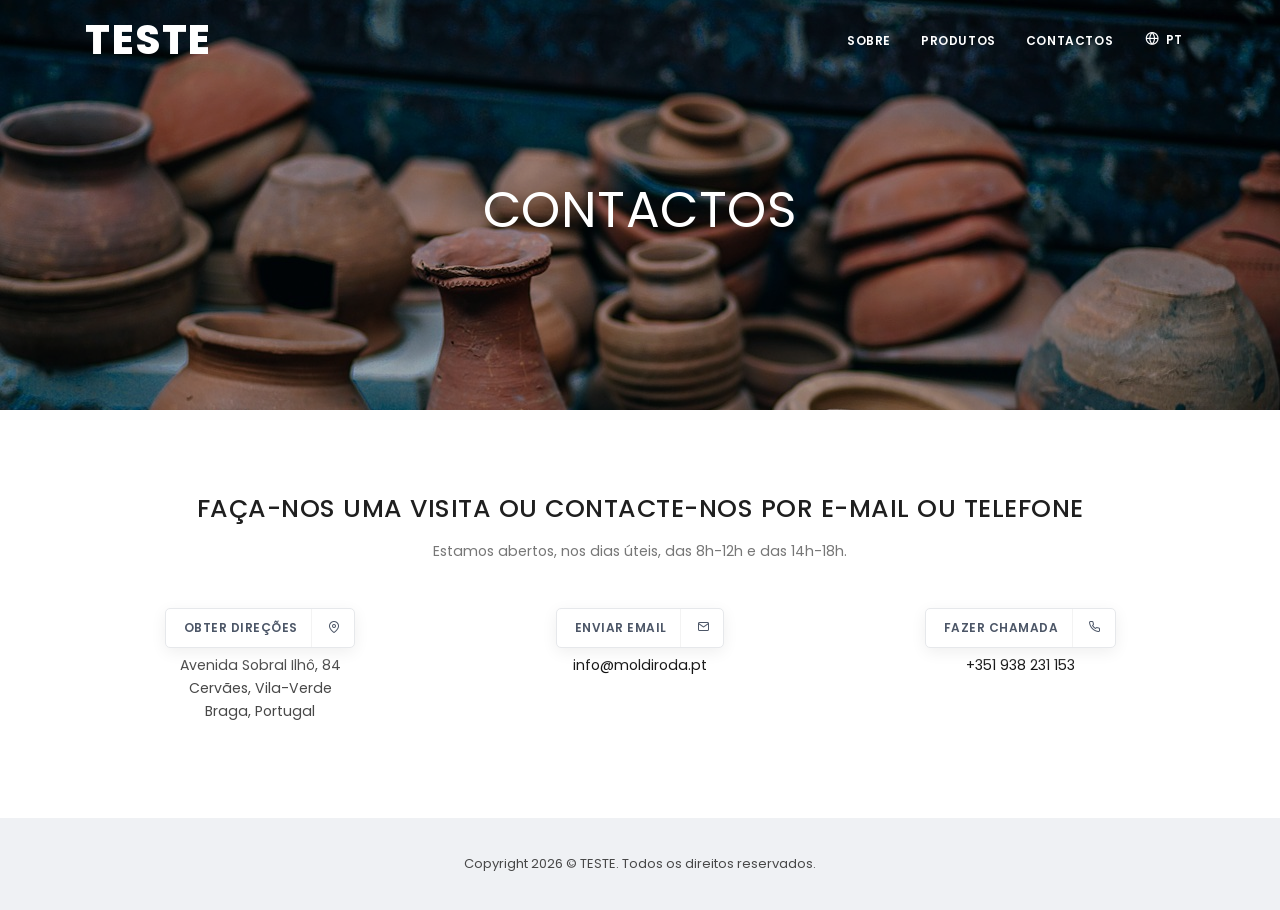
<file: contactos.html>
<!DOCTYPE html>
<html lang="pt">

<head>
    <meta name="viewport" content="width=device-width, initial-scale=1" />
    <meta http-equiv="content-type" content="text/html; charset=utf-8" />    
    <meta name="author" content="TESTE"/>    
	<meta name="description" content="Faça-nos uma visita ou contacte-nos por e-mail ou telefone.">
    <link rel="icon" type="image/png" href="images/favicon.png">   
    <meta http-equiv="X-UA-Compatible" content="IE=edge">
    <!-- Document title -->
    <title>Contactos | TESTE</title>
    <!-- Stylesheets & Fonts -->
    <link href="css/plugins.css" rel="stylesheet">
    <link href="css/style.css" rel="stylesheet">
    
<!-- Global site tag (gtag.js) - Google Analytics -->
    <script async src="https://www.googletagmanager.com/gtag/js?id=UA-188630870-1"></script>
    <script>
      window.dataLayer = window.dataLayer || [];
      function gtag(){dataLayer.push(arguments);}
      gtag('js', new Date());

      gtag('config', 'UA-188630870-1');
      gtag('config', 'G-WTPMK17B85');
    </script>
    
    <!-- Google Tag Manager -->
<script>(function(w,d,s,l,i){w[l]=w[l]||[];w[l].push({'gtm.start':
new Date().getTime(),event:'gtm.js'});var f=d.getElementsByTagName(s)[0],
j=d.createElement(s),dl=l!='dataLayer'?'&l='+l:'';j.async=true;j.src=
'https://www.googletagmanager.com/gtm.js?id='+i+dl;f.parentNode.insertBefore(j,f);
})(window,document,'script','dataLayer','GTM-KMKXST2');</script>
<!-- End Google Tag Manager -->

    
</head>

<body>
    <!-- Body Inner -->
    <div class="body-inner">
        <!-- Header -->
        <header id="header" data-transparent="true" data-fullwidth="false" data-responsive-fixed="true" data-sticky-active="400" class="dark submenu-light">
            <div class="header-inner" data-animate="fadeInDownBig">
                <div class="container">
                    <!--Logo-->
                    <div id="logo">
                        <a href="./">
                            <span class="logo-default">TESTE</span>
                            <span class="logo-dark">TESTE</span>
                        </a>
                    </div>
                    <!--End: Logo-->            
                    <!--Navigation Responsive Trigger-->
                    <div id="mainMenu-trigger">
                        <a class="lines-button x"><span class="lines"></span></a>
                    </div>
                    <!--end: Navigation Resposnive Trigger-->
                    <!--Navigation-->
                    <div id="mainMenu">
                        <div class="container">
                            <nav>
                                <ul>
                                    <li><a href="sobre">Sobre</a></li>
                                    <li><a href="produtos">Produtos</a></li>
                                    <li><a href="contactos">Contactos</a></li>                         
                                    <li class="p-dropdown">
                                        <a><i class="icon-globe"></i>PT</a>
                                        <ul class="p-dropdown-content">
                                            <li><a href="en/contacts" class="text-center">English</a></li>
                                        </ul>
                                    </li>
                                </ul>
                            </nav>
                        </div>
                    </div>
                    <!--end: Navigation-->
                </div>
            </div>
        </header>
        <!-- end: Header -->
        <!-- Page title -->
        <section id="page-title" data-bg-parallax="images/contacts.jpg">
            <div class="bg-overlay"></div>
            <div class="container">
                <div class="page-title">
                    <h1 class="text-uppercase text-medium">Contactos</h1>
                </div>
            </div>
        </section>
        <!-- end: Page title -->
        <!-- CONTENT -->
        <section>
            <div class="container text-center">
                <h3 class="text-uppercase">Faça-nos uma visita ou contacte-nos por e-mail ou telefone</h3>
                <p class="p-b-30">Estamos abertos, nos dias úteis, das 8h-12h e das 14h-18h.</p>
                    <div class="row">
                        <div class="col-lg-4">
                            <address class="mb-5 mb-md-3">
                                <div><a target="_blank" rel="noopener noreferrer" href="https://www.google.com/maps/place/Moldiroda+-+Cer%C3%A2mica/@41.5946196,-8.5733149,13z/data=!4m5!3m4!1s0xd2454d5f2329463:0x61fcaf4718cce26!8m2!3d41.5946085!4d-8.5382952" class="btn btn-light btn-icon-holder btn-shadow btn-light-hover">Obter direções<i class="icon-map-pin"></i></a></div>
                                Avenida Sobral Ilhô, 84<br>
                                Cervães, Vila-Verde<br>
                                Braga, Portugal
                            </address>
                        </div>
                        <div class="col-lg-4">
                            <address class="mb-5 mb-md-0">
                                <div><a href="&#109;&#097;&#105;&#108;&#116;&#111;&#058;&#105;&#110;&#102;&#111;&#064;&#109;&#111;&#108;&#100;&#105;&#114;&#111;&#100;&#097;&#046;&#112;&#116;" class="btn btn-light btn-icon-holder btn-shadow btn-light-hover">Enviar email<i class="icon-mail"></i></a></div>
                                <a href="&#109;&#097;&#105;&#108;&#116;&#111;&#058;&#105;&#110;&#102;&#111;&#064;&#109;&#111;&#108;&#100;&#105;&#114;&#111;&#100;&#097;&#046;&#112;&#116;" class="text-dark">&#105;&#110;&#102;&#111;&#064;&#109;&#111;&#108;&#100;&#105;&#114;&#111;&#100;&#097;&#046;&#112;&#116;</a>
                            </address>
                        </div>
                        <div class="col-lg-4">
                            <address class="mb-5 mb-md-0">
                                <div><a href="tel:+351 938 231 153" class="btn btn-light btn-icon-holder btn-shadow btn-light-hover">Fazer chamada<i class="icon-phone"></i></a></div>
                                <a href="tel:+351 938 231 153" class="text-dark">+351 938 231 153</a>
                            </address>
                            
                        </div>
                    </div>
            </div>
        </section> <!-- end: Content -->
        <!-- Footer -->
        <footer id="footer">
            <div class="copyright-content">
                <div class="container">
                    <div class="copyright-text text-center d-none d-md-block">Copyright <script>document.write(new Date().getFullYear())</script> &copy; TESTE. Todos os direitos reservados.</div>
                    <div class="copyright-text text-center d-block d-md-none">Copyright <script>document.write(new Date().getFullYear())</script> &copy; TESTE.<br>Todos os direitos reservados.</div>
                </div>
            </div>
        </footer>
        <!-- end: Footer -->
    </div>
    <!-- end: Body Inner -->
    <!-- Scroll top -->
    <a id="scrollTop"><i class="icon-chevron-up"></i><i class="icon-chevron-up"></i></a>
    <!--Plugins-->
    <script src="js/jquery.js"></script>
    <script src="js/plugins.js"></script>
    <!--Template functions-->
    <script src="js/functions.js"></script>
</body>

</html>
</file>
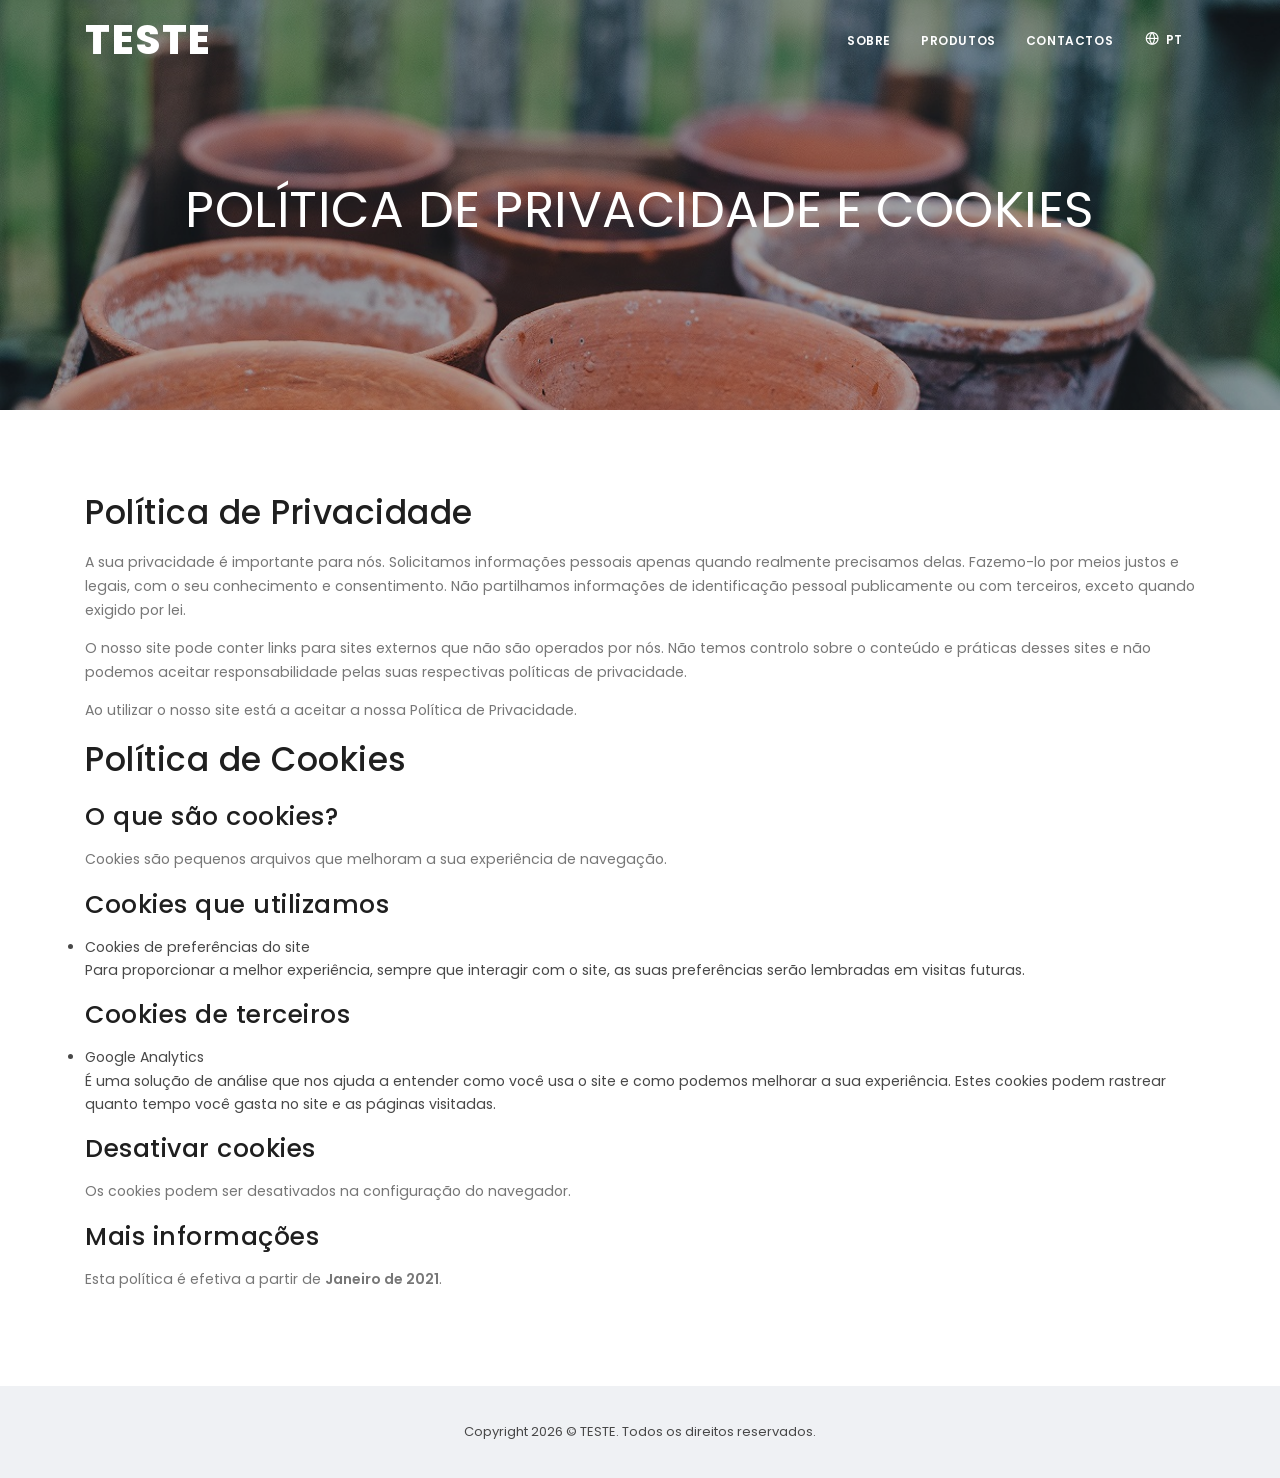
<file: politicas.html>
<!DOCTYPE html>
<html lang="pt">

<head>
    <meta name="viewport" content="width=device-width, initial-scale=1" />
    <meta http-equiv="content-type" content="text/html; charset=utf-8" />
    <meta name="author" content="TESTE"/>    
	<meta name="description" content="TESTE.">
    <link rel="icon" type="image/png" href="images/favicon.png">   
    <meta http-equiv="X-UA-Compatible" content="IE=edge">
    <meta name="robots" content="noindex"/>
    <!-- Document title -->
    <title>Privacidade e Cookies | TESTE</title>
    <!-- Stylesheets & Fonts -->
    <link href="css/plugins.css" rel="stylesheet">
    <link href="css/style.css" rel="stylesheet">
    
<!-- Global site tag (gtag.js) - Google Analytics -->
    <script async src="https://www.googletagmanager.com/gtag/js?id=UA-188630870-1"></script>
    <script>
      window.dataLayer = window.dataLayer || [];
      function gtag(){dataLayer.push(arguments);}
      gtag('js', new Date());

      gtag('config', 'UA-188630870-1');
      gtag('config', 'G-WTPMK17B85');
    </script>
    
    <!-- Google Tag Manager -->
<script>(function(w,d,s,l,i){w[l]=w[l]||[];w[l].push({'gtm.start':
new Date().getTime(),event:'gtm.js'});var f=d.getElementsByTagName(s)[0],
j=d.createElement(s),dl=l!='dataLayer'?'&l='+l:'';j.async=true;j.src=
'https://www.googletagmanager.com/gtm.js?id='+i+dl;f.parentNode.insertBefore(j,f);
})(window,document,'script','dataLayer','GTM-KMKXST2');</script>
<!-- End Google Tag Manager -->
 
    
</head>
    
<body>
    <!-- Body Inner -->
    <div class="body-inner">
        <!-- Header -->
        <header id="header" data-transparent="true" data-fullwidth="false" data-responsive-fixed="true" data-sticky-active="400" class="dark submenu-light">
            <div class="header-inner" data-animate="fadeInDownBig">
                <div class="container">
                    <!--Logo-->
                    <div id="logo">
                        <a href="./">
                            <span class="logo-default">TESTE</span>
                            <span class="logo-dark">TESTE</span>
                        </a>
                    </div>
                    <!--End: Logo-->            
                    <!--Navigation Responsive Trigger-->
                    <div id="mainMenu-trigger">
                        <a class="lines-button x"><span class="lines"></span></a>
                    </div>
                    <!--end: Navigation Resposnive Trigger-->
                    <!--Navigation-->
                    <div id="mainMenu">
                        <div class="container">
                            <nav>
                                <ul>
                                    <li><a href="sobre">Sobre</a></li>
                                    <li><a href="produtos">Produtos</a></li>
                                    <li><a href="contactos">Contactos</a></li>                         
                                    <li class="p-dropdown">
                                        <a><i class="icon-globe"></i>PT</a>
                                        <ul class="p-dropdown-content">
                                            <li><a href="en" class="text-center">English</a></li>
                                        </ul>
                                    </li>
                                </ul>
                            </nav>
                        </div>
                    </div>
                    <!--end: Navigation-->
                </div>
            </div>
        </header>
        <!-- end: Header -->
        <!-- Page title -->
        <section id="page-title" data-bg-parallax="images/policy.jpg">
            <div class="bg-overlay"></div>
            <div class="container">
                <div class="page-title">
                    <h1 class="text-uppercase text-medium">Política de Privacidade e Cookies</h1>
                </div>
            </div>
        </section>
        <!-- end: Page title -->
        <section>
            <div class="container">
                <div>
                    <h2>Política de Privacidade</h2>
                    <p>A sua privacidade é importante para nós. Solicitamos informações pessoais apenas quando realmente precisamos delas. Fazemo-lo por meios justos e legais, com o seu conhecimento e consentimento. Não partilhamos informações de identificação pessoal publicamente ou com terceiros, exceto quando exigido por lei.</p>
                    <p>O nosso site pode conter links para sites externos que não são operados por nós. Não temos controlo sobre o conteúdo e práticas desses sites e não podemos aceitar responsabilidade pelas suas respectivas políticas de privacidade.</p>
                    <p>Ao utilizar o nosso site está a aceitar a nossa Política de Privacidade.</p>
                    
                    <h2>Política de Cookies</h2>
                    <h3>O que são cookies?</h3>
                    <p>Cookies são pequenos arquivos que melhoram a sua experiência de navegação.</p>                     
                    
                    <h3>Cookies que utilizamos</h3> 
                    <ul> <li>Cookies de preferências do site<br>
                    Para proporcionar a melhor experiência, sempre que interagir com o site, as suas preferências serão lembradas em visitas futuras.</li>
                    
                    </ul> <h3>Cookies de terceiros</h3>
                    <ul> <li>Google Analytics<br>
                    É uma solução de análise que nos ajuda a entender como você usa o site e como podemos melhorar a sua experiência. Estes cookies podem rastrear quanto tempo você gasta no site e as páginas visitadas.</li> </ul>
                    
                    <h3>Desativar cookies</h3>
                    <p>Os cookies podem ser desativados na configuração do navegador.</p> 
                    
                    <h3>Mais informações</h3>
                    <p>Esta política é efetiva a partir de <strong>Janeiro de 2021</strong>.</p>
                </div>
            </div>
        </section>

        <!-- Footer -->
        <footer id="footer">
            <div class="copyright-content">
                <div class="container">
                    <div class="copyright-text text-center d-none d-md-block">Copyright <script>document.write(new Date().getFullYear())</script> &copy; TESTE. Todos os direitos reservados.</div>
                    <div class="copyright-text text-center d-block d-md-none">Copyright <script>document.write(new Date().getFullYear())</script> &copy; TESTE.<br>Todos os direitos reservados.</div>
                </div>
            </div>
        </footer>
        <!-- end: Footer -->
    </div> <!-- end: Body Inner -->
    <!-- Scroll top -->
    <a id="scrollTop"><i class="icon-chevron-up"></i><i class="icon-chevron-up"></i></a>
    <!--Plugins-->
    <script src="js/jquery.js"></script>
    <script src="js/plugins.js"></script>
    <!--Template functions-->
    <script src="js/functions.js"></script>
</body>

</html>
</file>
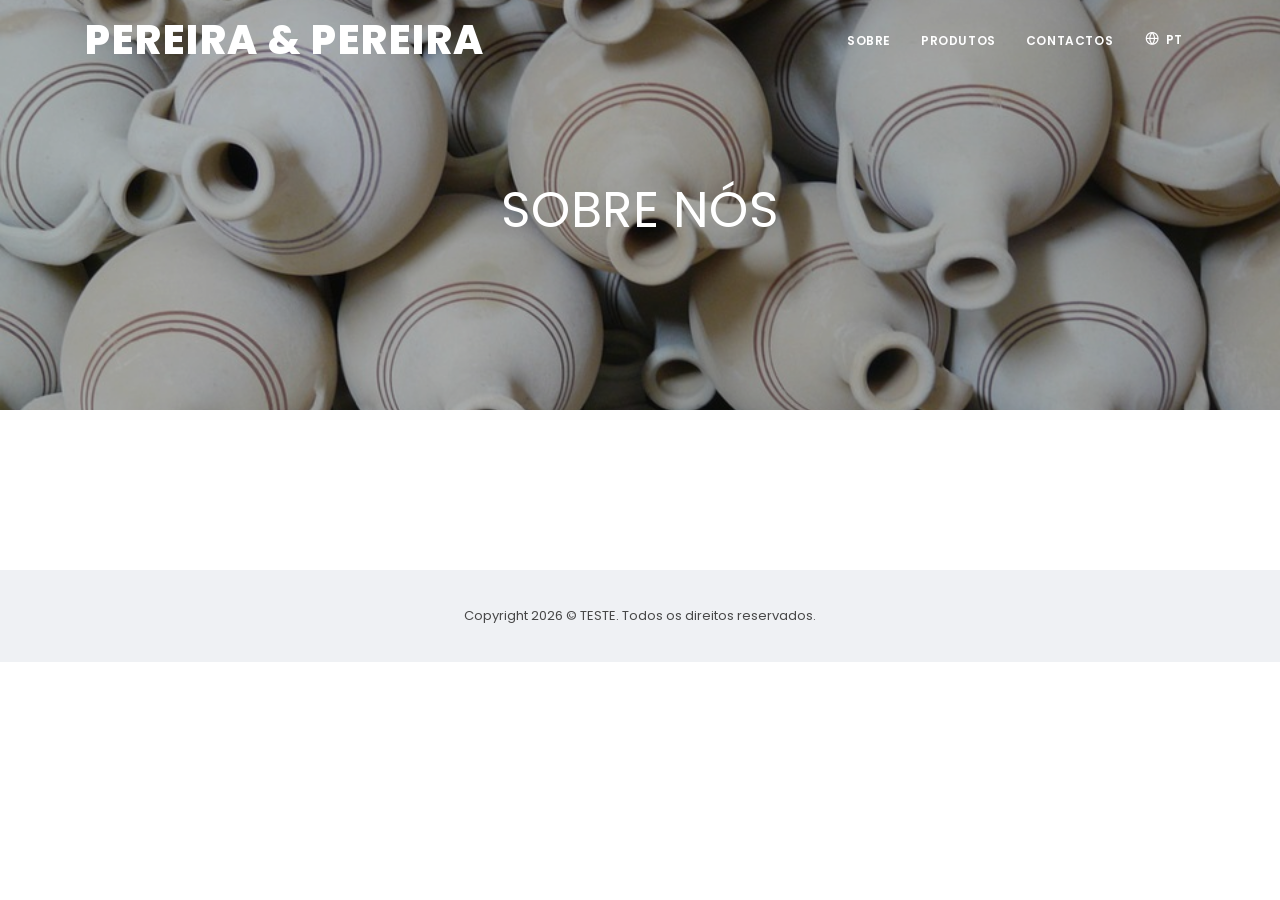
<file: sobre.html>
<!DOCTYPE html>
<html lang="pt">

<head>
    <meta name="viewport" content="width=device-width, initial-scale=1" />
    <meta http-equiv="content-type" content="text/html; charset=utf-8" />    
    <meta name="author" content="TESTE"/>    
	<meta name="description" content="TESTE.">
    <link rel="icon" type="image/png" href="images/favicon.png">   
    <meta http-equiv="X-UA-Compatible" content="IE=edge">
    <!-- Document title -->
    <title>Sobre | TESTE</title>
    <!-- Stylesheets & Fonts -->
    <link href="css/plugins.css" rel="stylesheet">
    <link href="css/style.css" rel="stylesheet">
    
<!-- Global site tag (gtag.js) - Google Analytics -->
    <script async src="https://www.googletagmanager.com/gtag/js?id=UA-188630870-1"></script>
    <script>
      window.dataLayer = window.dataLayer || [];
      function gtag(){dataLayer.push(arguments);}
      gtag('js', new Date());

      gtag('config', 'UA-188630870-1');
      gtag('config', 'G-WTPMK17B85');
    </script>
    
    <!-- Google Tag Manager -->
<script>(function(w,d,s,l,i){w[l]=w[l]||[];w[l].push({'gtm.start':
new Date().getTime(),event:'gtm.js'});var f=d.getElementsByTagName(s)[0],
j=d.createElement(s),dl=l!='dataLayer'?'&l='+l:'';j.async=true;j.src=
'https://www.googletagmanager.com/gtm.js?id='+i+dl;f.parentNode.insertBefore(j,f);
})(window,document,'script','dataLayer','GTM-KMKXST2');</script>
<!-- End Google Tag Manager -->

    
</head>

<body>
    <!-- Body Inner -->
    <div class="body-inner">
        <!-- Header -->
        <header id="header" data-transparent="true" data-fullwidth="false" data-responsive-fixed="true" data-sticky-active="400" class="dark submenu-light">
            <div class="header-inner" data-animate="fadeInDownBig">
                <div class="container">
                    <!--Logo-->
                    <div id="logo">
                        <a href="./">
                            <span class="logo-default">PEREIRA & PEREIRA</span>
                            <span class="logo-dark d-none d-md-block">PEREIRA & PEREIRA</span>
                            <span class="logo-dark d-block d-md-none">P&P</span>
                        </a>
                    </div>
                    <!--End: Logo-->            
                    <!--Navigation Responsive Trigger-->
                    <div id="mainMenu-trigger">
                        <a class="lines-button x"><span class="lines"></span></a>
                    </div>
                    <!--end: Navigation Resposnive Trigger-->
                    <!--Navigation-->
                    <div id="mainMenu">
                        <div class="container">
                            <nav>
                                <ul>
                                    <li><a href="sobre">Sobre</a></li>
                                    <li><a href="produtos">Produtos</a></li>
                                    <li><a href="contactos">Contactos</a></li>                         
                                    <li class="p-dropdown">
                                        <a><i class="icon-globe"></i>PT</a>
                                        <ul class="p-dropdown-content">
                                            <li><a href="en/about" class="text-center">English</a></li>
                                        </ul>
                                    </li>
                                </ul>
                            </nav>
                        </div>
                    </div>
                    <!--end: Navigation-->
                </div>
            </div>
        </header>
        <!-- end: Header -->
        <!-- Page title -->
        <section id="page-title" data-bg-parallax="images/about.jpg">
            <div class="bg-overlay"></div>
            <div class="container">
                <div class="page-title">
                    <h1 class="text-uppercase text-medium">Sobre Nós</h1>
                </div>
            </div>
        </section>
        <!-- end: Page title -->
        <section class="p-b-t-10">
            <div class="container">
            </div>
        </section>
        <!-- Footer -->
        <footer id="footer">
            <div class="copyright-content">
                <div class="container">
                    <div class="copyright-text text-center d-none d-md-block">Copyright <script>document.write(new Date().getFullYear())</script> &copy; TESTE. Todos os direitos reservados.</div>
                    <div class="copyright-text text-center d-block d-md-none">Copyright <script>document.write(new Date().getFullYear())</script> &copy; TESTE.<br>Todos os direitos reservados.</div>
                </div>
            </div>
        </footer>
        <!-- end: Footer -->
    </div> <!-- end: Body Inner -->
    <!-- Scroll top -->
    <a id="scrollTop"><i class="icon-chevron-up"></i><i class="icon-chevron-up"></i></a>
    <!--Plugins-->
    <script src="js/jquery.js"></script>
    <script src="js/plugins.js"></script>
    <!--Template functions-->
    <script src="js/functions.js"></script>
</body>

</html>
</file>
